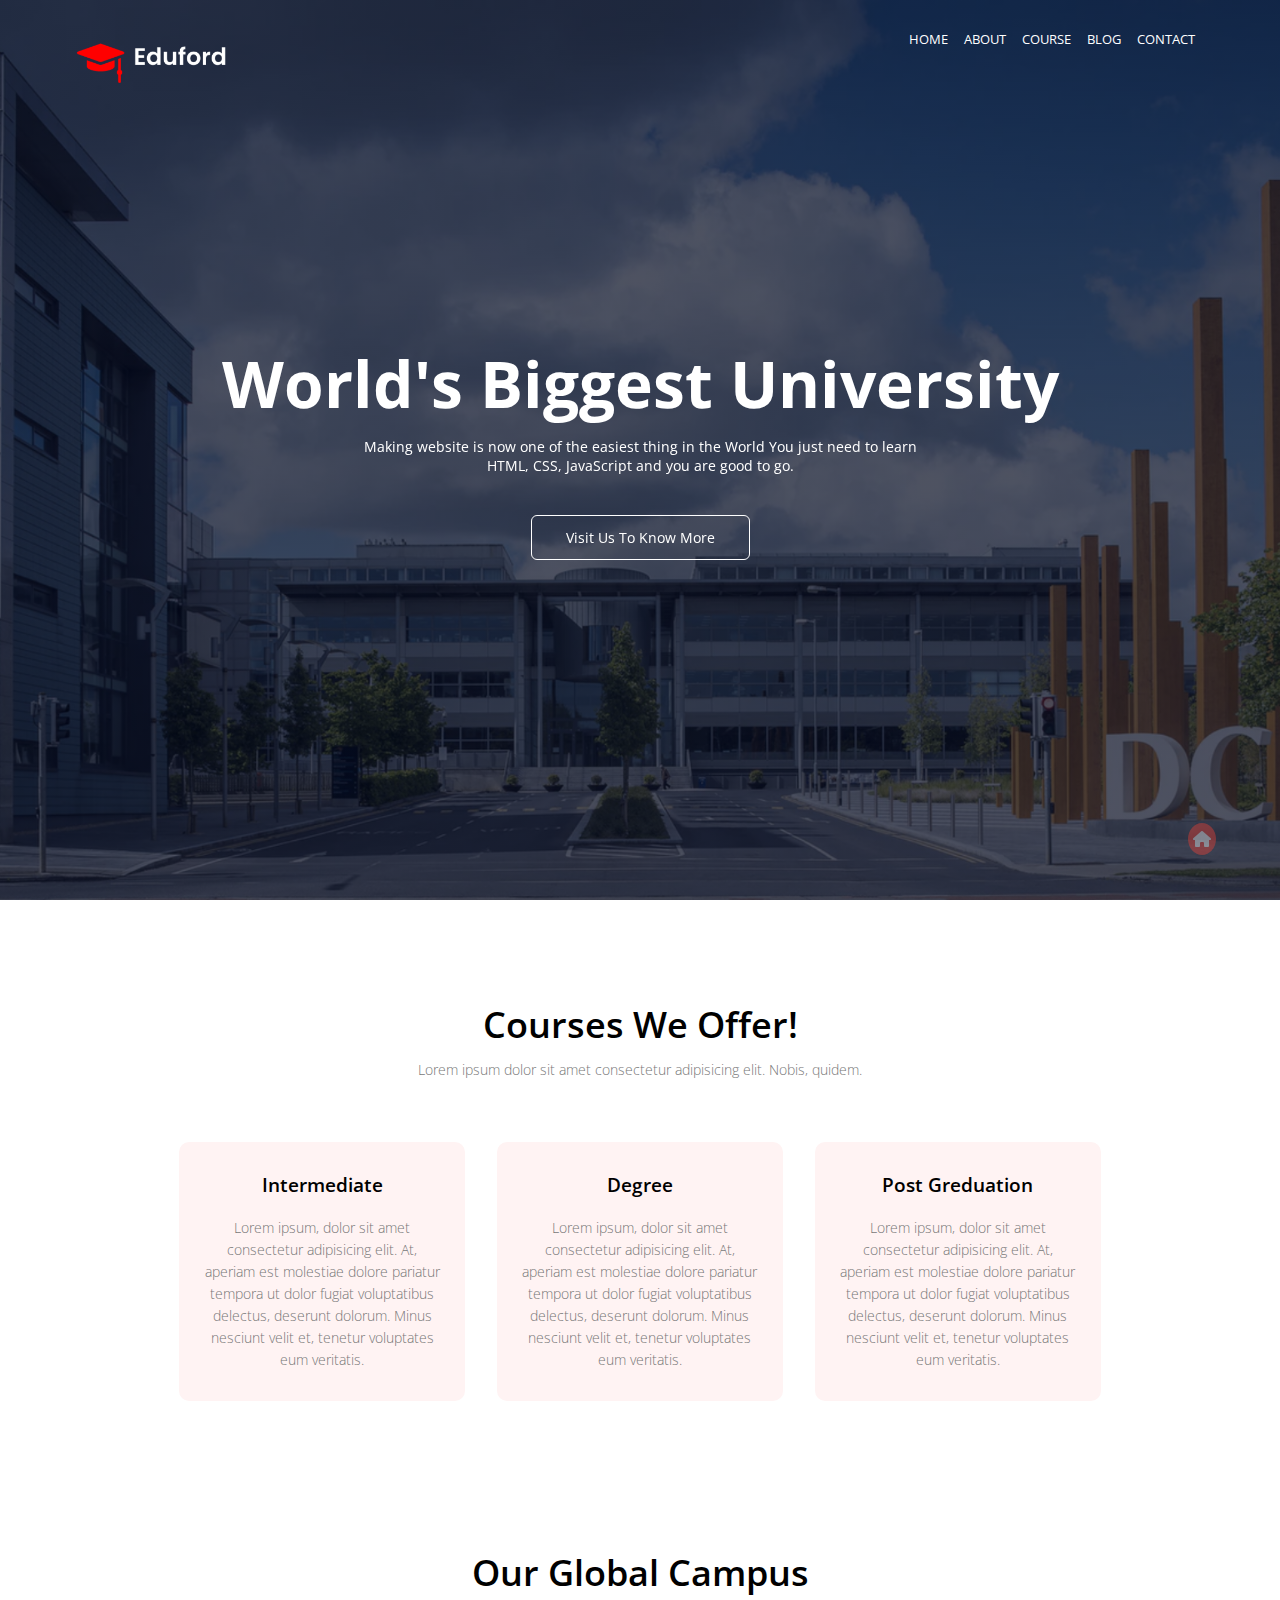
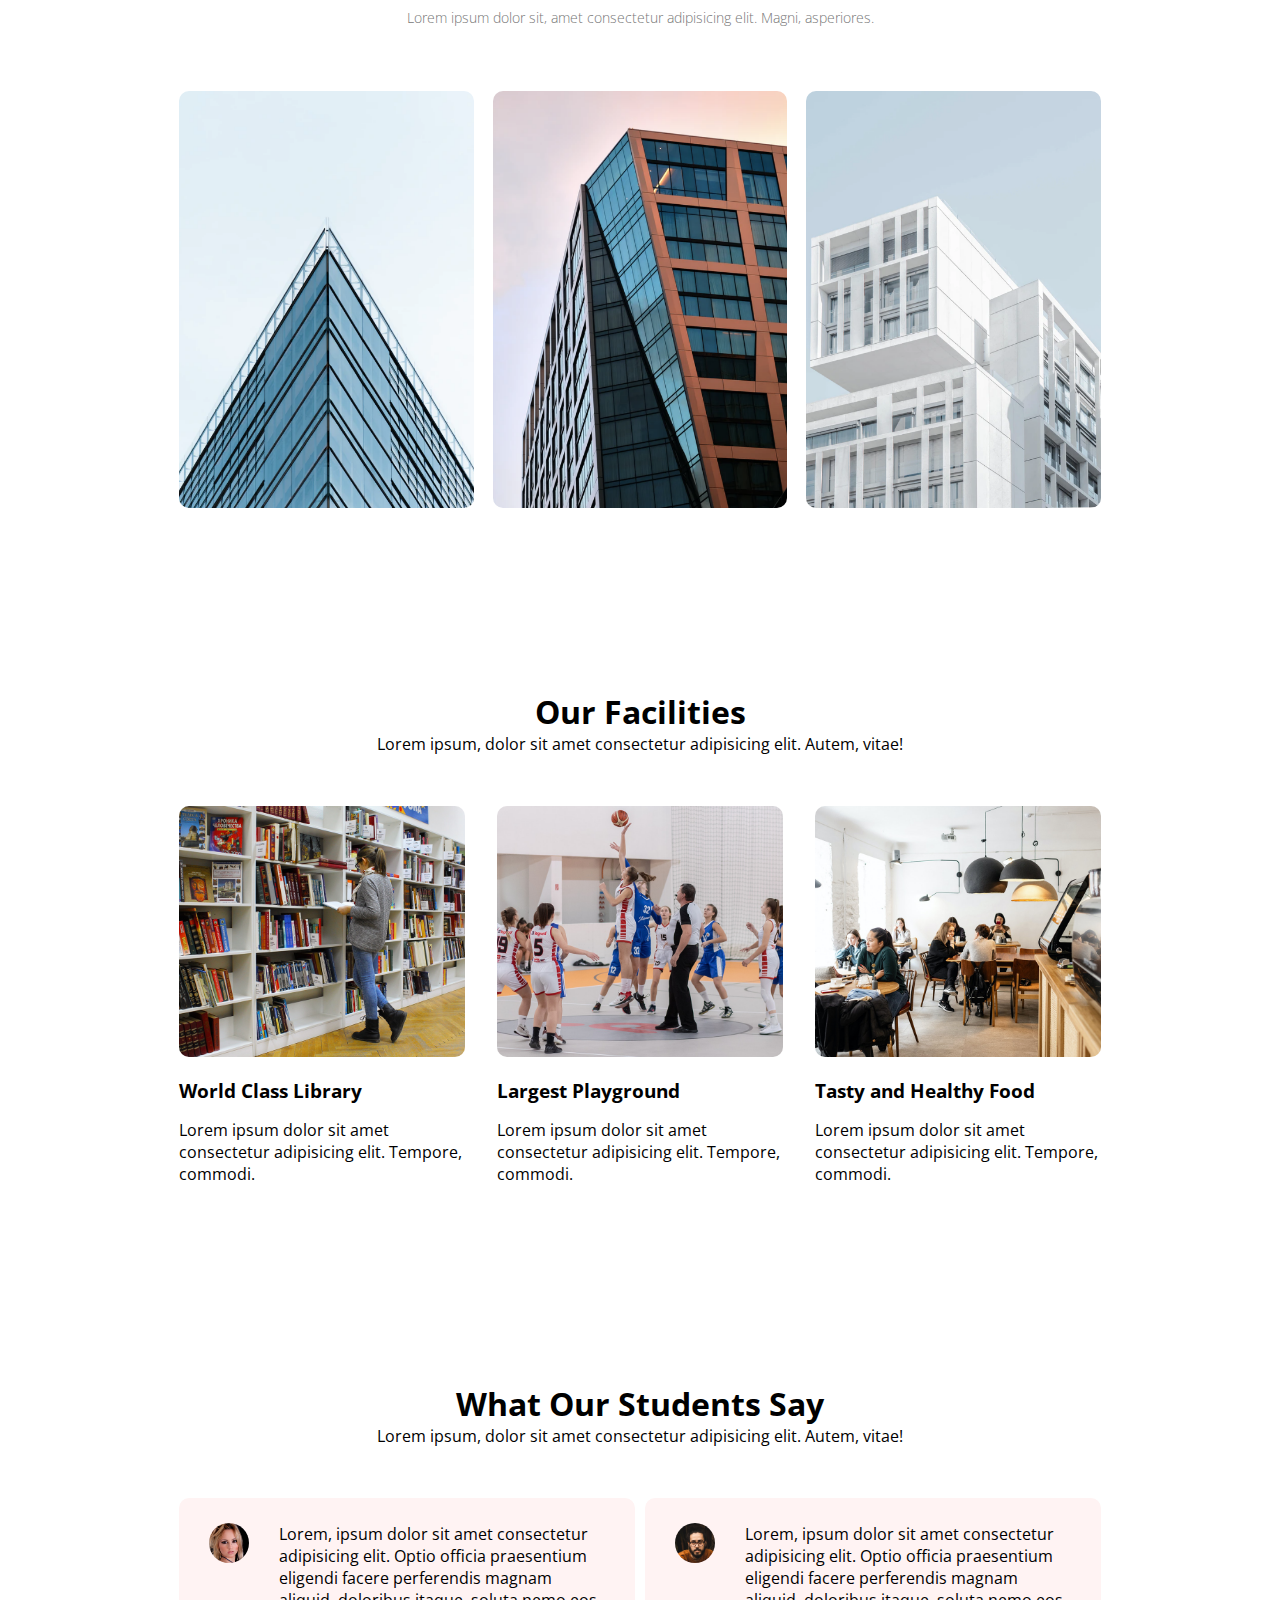
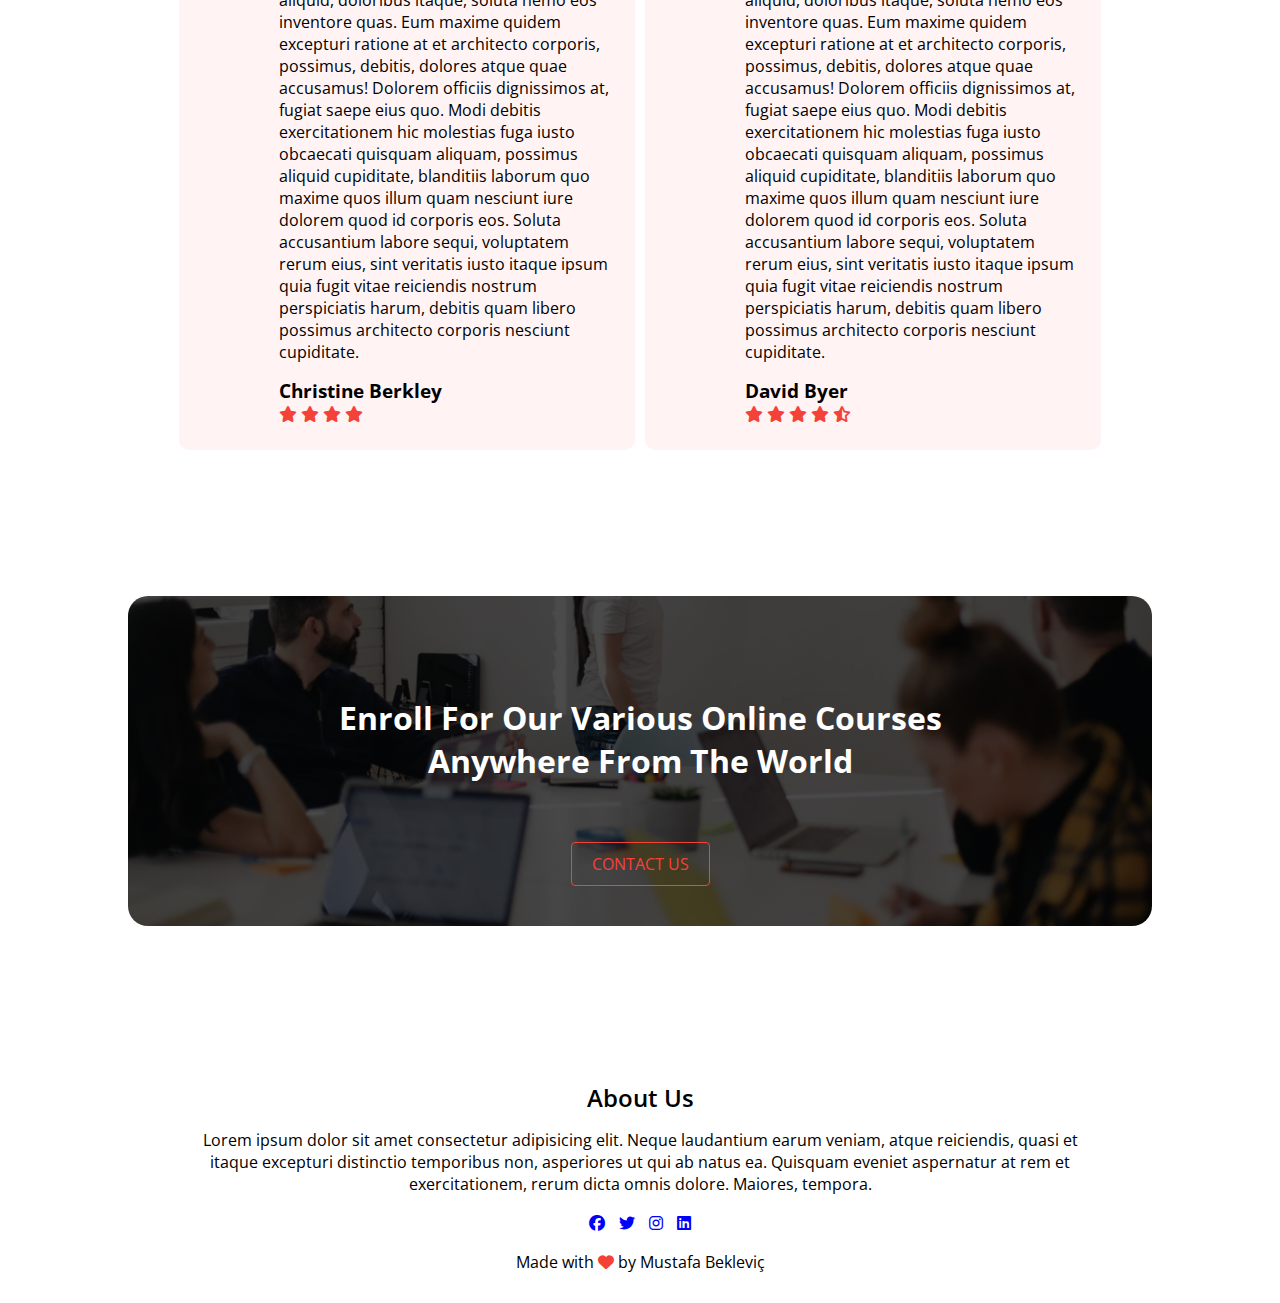
<file: index.html>
<!DOCTYPE html>
<html lang="en">

<head>
    <meta charset="UTF-8">
    <meta http-equiv="X-UA-Compatible" content="IE=edge">
    <meta name="viewport" content="width=device-width, initial-scale=1.0">
    <title>University Website Design</title>
    <meta name="viewport" content="with:device-width, initial-scale=1.0">
    <link rel="stylesheet" href="./style.css">
    <!-- Google Fonts -->
    <link href="https://fonts.googleapis.com/css2?family=Open+Sans:wght@400;700&display=swap" rel="stylesheet">
    <!-- Font Awesome -->
    <link rel="stylesheet" href="https://cdnjs.cloudflare.com/ajax/libs/font-awesome/6.1.2/css/all.min.css">
</head>

<body>
    <div class="home-button">
        <a href="#header">
            <i class="fa-solid fa-house"></i>
        </a>
    </div>

    <section class="header" id="header">
        <nav class="nav-bar">
            <a class="logo" href="index.html"><img src="./eduford_img/logo.png"></a>
            <div class="nav-links" id="navLinks">
                <i class="fa fa-times" onclick="hideMenu()"></i>
                <ul>
                    <li><a href="index.html">HOME</a></li>
                    <li><a href="About.html">ABOUT</a></li>
                    <li><a href="Course.html">COURSE</a></li>
                    <li><a href="Blog.html">BLOG</a></li>
                    <li><a href="Contact.html">CONTACT </a></li>
                </ul>
            </div>
            <i class="fa fa-bars" onclick="showMenu()"></i>
        </nav>

        <div class="text-box" id="text-box">
            <h1>World's Biggest University</h1>
            <p>Making website is now one of the easiest thing in the World
                You just need to learn <br> HTML, CSS, JavaScript and you are good to go.
            </p>
            <a href="" class="hero-btn">Visit Us To Know More</a>
        </div>
    </section>


    <!-- Course -->

    <section class="course" id="course">
        <h1>Courses We Offer!</h1>
        <p>Lorem ipsum dolor sit amet consectetur adipisicing elit. Nobis, quidem.</p>
        <div class="row">
            <div class="course-col">
                <h3>Intermediate</h3>
                <p>Lorem ipsum, dolor sit amet consectetur adipisicing elit. At, aperiam est molestiae dolore pariatur
                    tempora ut dolor fugiat voluptatibus delectus, deserunt dolorum. Minus nesciunt velit et, tenetur
                    voluptates eum veritatis.</p>
            </div>
            <div class="course-col">
                <h3>Degree</h3>
                <p>Lorem ipsum, dolor sit amet consectetur adipisicing elit. At, aperiam est molestiae dolore pariatur
                    tempora ut dolor fugiat voluptatibus delectus, deserunt dolorum. Minus nesciunt velit et, tenetur
                    voluptates eum veritatis.</p>
            </div>
            <div class="course-col">
                <h3>Post Greduation</h3>
                <p>Lorem ipsum, dolor sit amet consectetur adipisicing elit. At, aperiam est molestiae dolore pariatur
                    tempora ut dolor fugiat voluptatibus delectus, deserunt dolorum. Minus nesciunt velit et, tenetur
                    voluptates eum veritatis.</p>
            </div>
        </div>

    </section>

    <!-- Campus -->

    <section class="campus">
        <h1>Our Global Campus</h1>
        <p>Lorem ipsum dolor sit, amet consectetur adipisicing elit. Magni, asperiores.</p>

        <div class="row">
            <div class="campus-col">
                <img src="./eduford_img/london.png" alt="London">
                <div class="layer">
                    <h3>LONDON</h3>
                </div>
            </div>
            <div class="campus-col">
                <img src="./eduford_img/newyork.png" alt="London">
                <div class="layer">
                    <h3>NEW YORK</h3>
                </div>
            </div>
            <div class="campus-col">
                <img src="./eduford_img/washington.png" alt="London">
                <div class="layer">
                    <h3>WASHINGTON</h3>
                </div>
            </div>
        </div>
    </section>

    <!-- Facilities -->

    <section class="facilities">
        <h1>Our Facilities</h1>
        <p>Lorem ipsum, dolor sit amet consectetur adipisicing elit. Autem, vitae!</p>

        <div class="row">
            <div class="facilities-col">
                <img src="./eduford_img/library.png" alt="Library">
                <h3>World Class Library</h3>
                <p>Lorem ipsum dolor sit amet consectetur adipisicing elit. Tempore, commodi.</p>
            </div>
            <div class="facilities-col">
                <img src="./eduford_img/basketball.png" alt="Basketball">
                <h3>Largest Playground</h3>
                <p>Lorem ipsum dolor sit amet consectetur adipisicing elit. Tempore, commodi.</p>
            </div>
            <div class="facilities-col">
                <img src="./eduford_img/cafeteria.png" alt="Cafeteria">
                <h3>Tasty and Healthy Food</h3>
                <p>Lorem ipsum dolor sit amet consectetur adipisicing elit. Tempore, commodi.</p>
            </div>
        </div>
    </section>

    <!-- Testimonials -->

    <section class="testimonials">
        <h1>What Our Students Say</h1>
        <p>Lorem ipsum, dolor sit amet consectetur adipisicing elit. Autem, vitae!</p>

        <div class="row">
            <div class="testimonial-col">
                <img src="./eduford_img/user1.jpg" alt="Student">
                <div>
                    <p>
                        Lorem, ipsum dolor sit amet consectetur adipisicing elit. Optio officia praesentium eligendi
                        facere perferendis magnam aliquid, doloribus itaque, soluta nemo eos inventore quas. Eum maxime
                        quidem excepturi ratione at et architecto corporis, possimus, debitis, dolores atque quae
                        accusamus! Dolorem officiis dignissimos at, fugiat saepe eius quo. Modi debitis exercitationem
                        hic molestias fuga iusto obcaecati quisquam aliquam, possimus aliquid cupiditate, blanditiis
                        laborum quo maxime quos illum quam nesciunt iure dolorem quod id corporis eos. Soluta
                        accusantium labore sequi, voluptatem rerum eius, sint veritatis iusto itaque ipsum quia fugit
                        vitae reiciendis nostrum perspiciatis harum, debitis quam libero possimus architecto corporis
                        nesciunt cupiditate.
                    </p>
                    <h3>Christine Berkley</h3>
                    <i class="fa fa-star"></i>
                    <i class="fa fa-star"></i>
                    <i class="fa fa-star"></i>
                    <i class="fa fa-star"></i>
                    <i class="fa fa-star-stroke"></i>
                </div>
            </div>
            <div class="testimonial-col">
                <img src="./eduford_img/user2.jpg" alt="Student">
                <div>
                    <p>
                        Lorem, ipsum dolor sit amet consectetur adipisicing elit. Optio officia praesentium eligendi
                        facere perferendis magnam aliquid, doloribus itaque, soluta nemo eos inventore quas. Eum maxime
                        quidem excepturi ratione at et architecto corporis, possimus, debitis, dolores atque quae
                        accusamus! Dolorem officiis dignissimos at, fugiat saepe eius quo. Modi debitis exercitationem
                        hic molestias fuga iusto obcaecati quisquam aliquam, possimus aliquid cupiditate, blanditiis
                        laborum quo maxime quos illum quam nesciunt iure dolorem quod id corporis eos. Soluta
                        accusantium labore sequi, voluptatem rerum eius, sint veritatis iusto itaque ipsum quia fugit
                        vitae reiciendis nostrum perspiciatis harum, debitis quam libero possimus architecto corporis
                        nesciunt cupiditate.
                    </p>
                    <h3>David Byer</h3>
                    <i class="fa fa-star"></i>
                    <i class="fa fa-star"></i>
                    <i class="fa fa-star"></i>
                    <i class="fa fa-star"></i>
                    <i class="fa fa-star-half-stroke"></i>
                </div>
            </div>

        </div>
    </section>

    <!-- Call To Action -->

    <section class="cta">
        <h1>Enroll For Our Various Online Courses <br> Anywhere From The World</h1>
        <a href="">CONTACT US</a>
    </section>

    <!-- Footer -->

    <section class="footer">
        <h4>About Us</h4>
        <p>Lorem ipsum dolor sit amet consectetur adipisicing elit. Neque laudantium earum veniam, atque reiciendis,
            quasi et itaque excepturi distinctio temporibus non, asperiores ut qui ab natus ea. Quisquam eveniet
            aspernatur at rem et exercitationem, rerum dicta omnis dolore. Maiores, tempora.</p>

        <div class="icons">
            <a href=""><i class="fa-brands fa-facebook"></i></a>
            <a href=""><i class="fa-brands fa-twitter"></i></a>
            <a href="https://www.instagram.com/mbeklevic/"><i class="fa-brands fa-instagram"></i></a>
            <a href="https://www.linkedin.com/in/mustafabeklevi%C3%A7/"><i class="fa-brands fa-linkedin"></i></a>
        </div>
        <div>
            <p>Made with <i class="fa-solid fa-heart"></i> by Mustafa Bekleviç</i>
            </p>
        </div>
    </section>

    <!-- JavaScript for Toggle Menu -->
    <script>
        var navLinks = document.getElementById("navLinks");
        function showMenu() {
            navLinks.style.right = "0";
        }
        function hideMenu() {
            navLinks.style.right = "-200px";
        }
    </script>
</body>

</html>
</file>
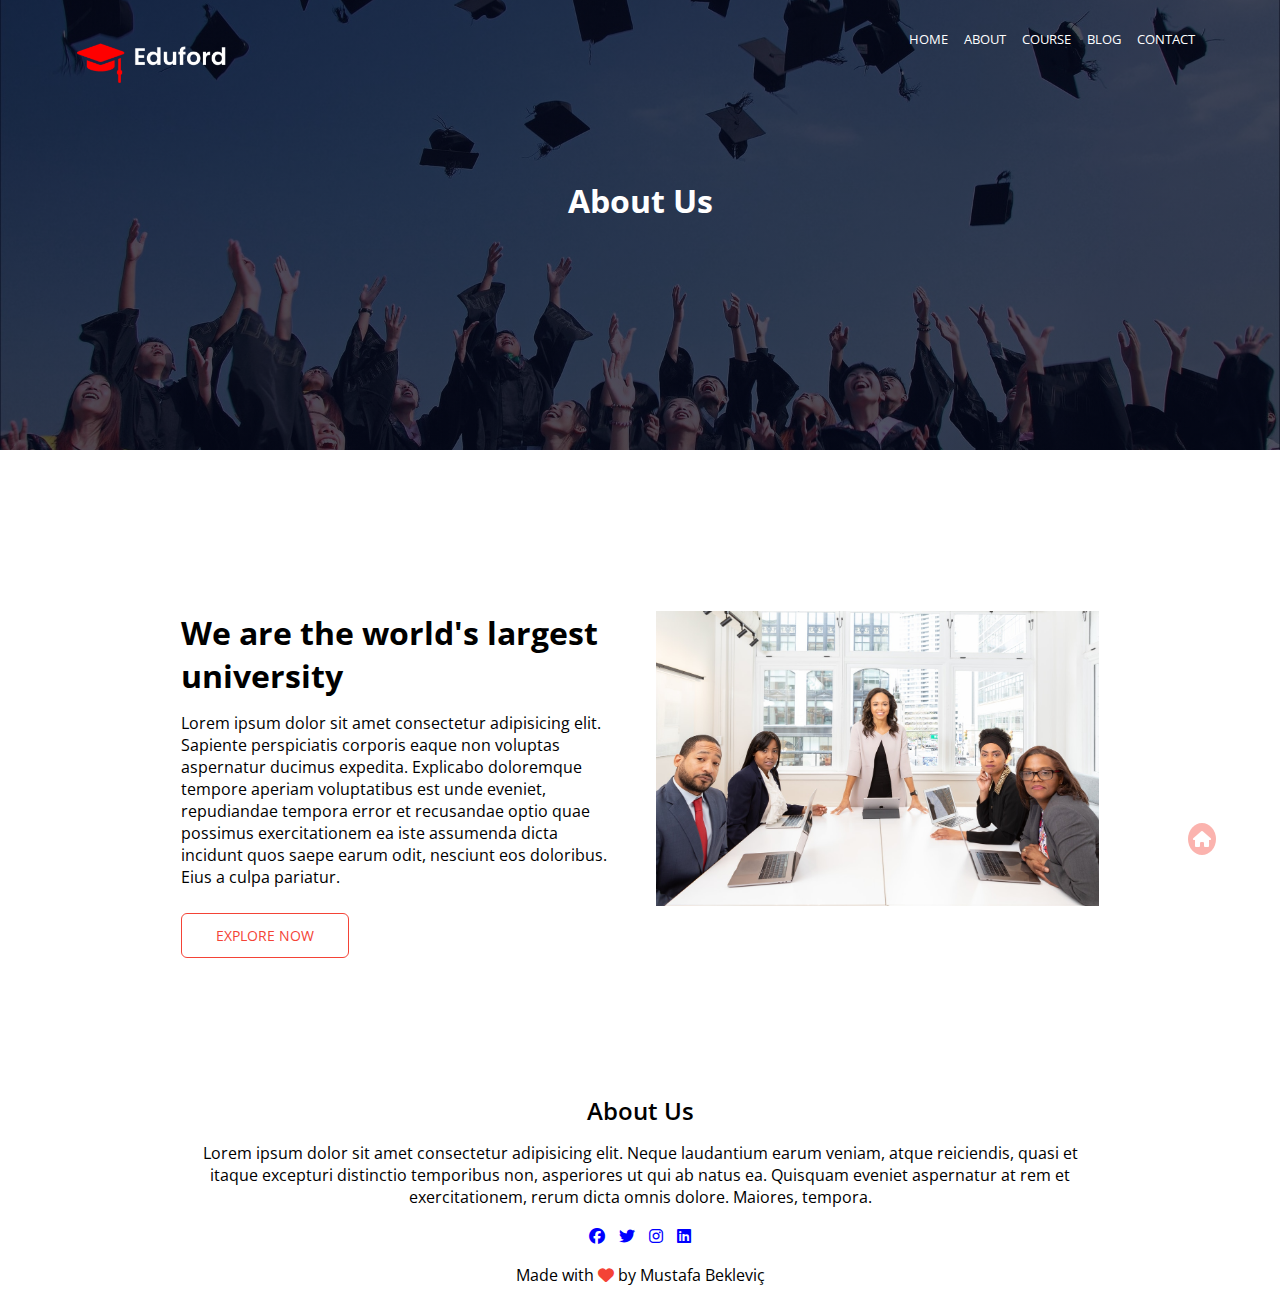
<file: About.html>
<!DOCTYPE html>
<html lang="en">
<head>
    <meta charset="UTF-8">
    <meta http-equiv="X-UA-Compatible" content="IE=edge">
    <meta name="viewport" content="width=device-width, initial-scale=1.0">
    <title>University Website Design</title>
    <meta name="viewport" content="with:device-width, initial-scale=1.0">
    <link rel="stylesheet" href="./style.css">
    <!-- Google Fonts -->
    <link href="https://fonts.googleapis.com/css2?family=Open+Sans:wght@400;700&display=swap" rel="stylesheet">
    <!-- Font Awesome -->
    <link rel="stylesheet" href="https://cdnjs.cloudflare.com/ajax/libs/font-awesome/6.1.2/css/all.min.css">
</head>
<body>
    <div class="home-button">
        <a href="#header">
            <i class="fa-solid fa-house"></i>
        </a>
    </div>

    <section class="sub-header" id="header">
        <nav class="nav-bar">
            <a class="logo" href="index.html"><img src="./eduford_img/logo.png" ></a>
            <div class="nav-links" id="navLinks">
                <i class="fa fa-times" onclick="hideMenu()"></i>
                <ul>
                    <li><a href="index.html">HOME</a></li>
                    <li><a href="About.html">ABOUT</a></li>
                    <li><a href="Course.html">COURSE</a></li>
                    <li><a href="Blog.html">BLOG</a></li>
                    <li><a href="Contact.html">CONTACT </a></li>
                </ul>
            </div>
            <i class="fa fa-bars" onclick="showMenu()"></i>
        </nav>
            <h1>About Us</h1>
    </section>
    <!-- About Us Content -->

    <section class="about-us">
        <div class="row">
            <div class="about-col">
                <h1>We are the world's largest university</h1>
                <p>Lorem ipsum dolor sit amet consectetur adipisicing elit. Sapiente perspiciatis corporis eaque non voluptas aspernatur ducimus expedita. Explicabo doloremque tempore aperiam voluptatibus est unde eveniet, repudiandae tempora error et recusandae optio quae possimus exercitationem ea iste assumenda dicta incidunt quos saepe earum odit, nesciunt eos doloribus. Eius a culpa pariatur.</p>
                <a class="hero-btn nowhitebutton" href="">EXPLORE NOW</a>
            </div>
            <div class="about-col">
                <img src="./eduford_img/about.jpg">
            </div>
        </div>

    </section>

    <!-- Footer -->

    <section class="footer">
        <h4>About Us</h4>
        <p>Lorem ipsum dolor sit amet consectetur adipisicing elit. Neque laudantium earum veniam, atque reiciendis, quasi et itaque excepturi distinctio temporibus non, asperiores ut qui ab natus ea. Quisquam eveniet aspernatur at rem et exercitationem, rerum dicta omnis dolore. Maiores, tempora.</p>
    
        <div class="icons">
            <a href=""><i class="fa-brands fa-facebook"></i></a>
            <a href=""><i class="fa-brands fa-twitter"></i></a>
            <a href="https://www.instagram.com/mbeklevic/"><i class="fa-brands fa-instagram"></i></a>
            <a href="https://www.linkedin.com/in/mustafabeklevi%C3%A7/"><i class="fa-brands fa-linkedin"></i></a>
        </div>
        <div>
            <p>Made with <i class="fa-solid fa-heart"></i> by Mustafa Bekleviç</i>
            </p>
        </div>
    </section>

    <!-- JavaScript for Toggle Menu -->
    <script>
        var navLinks = document.getElementById("navLinks");
        function showMenu() {
            navLinks.style.right ="0";
        }
        function hideMenu() {
            navLinks.style.right ="-200px";
        }
    </script>
</body>
</html>
</file>
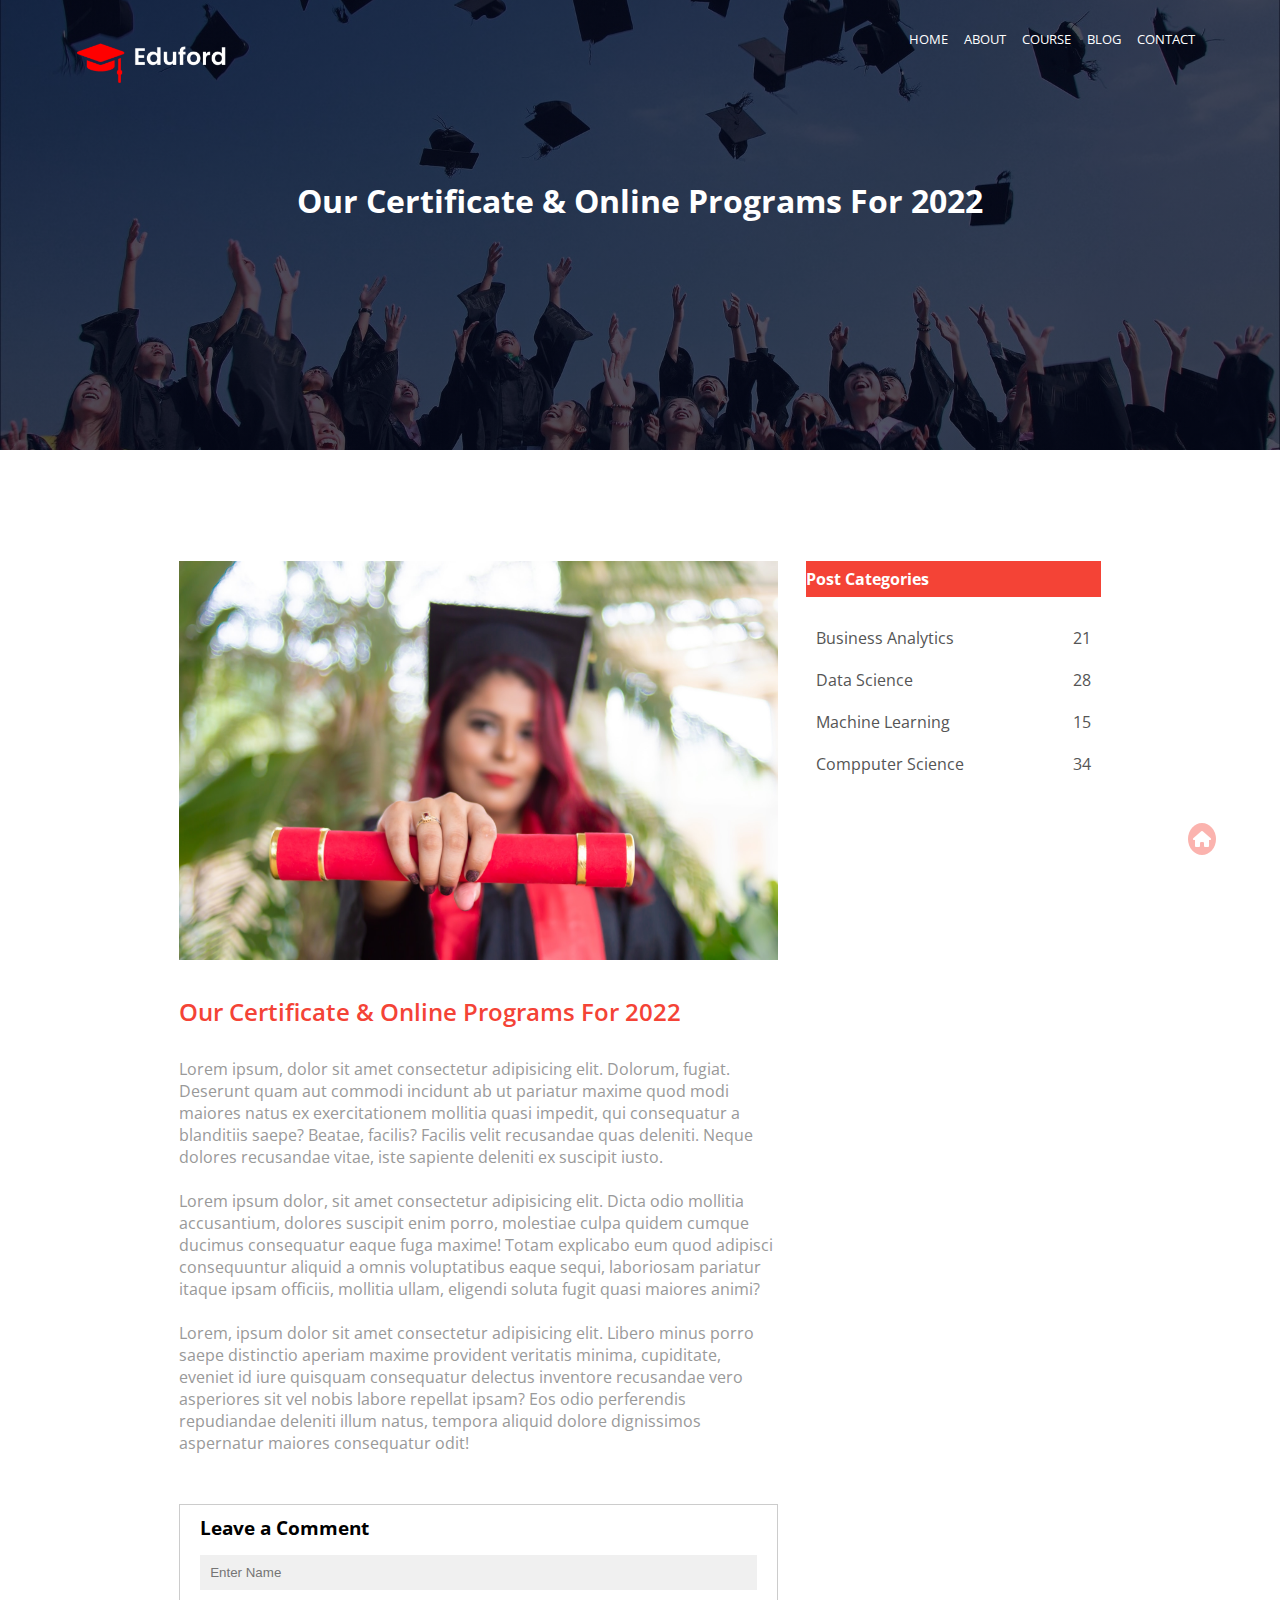
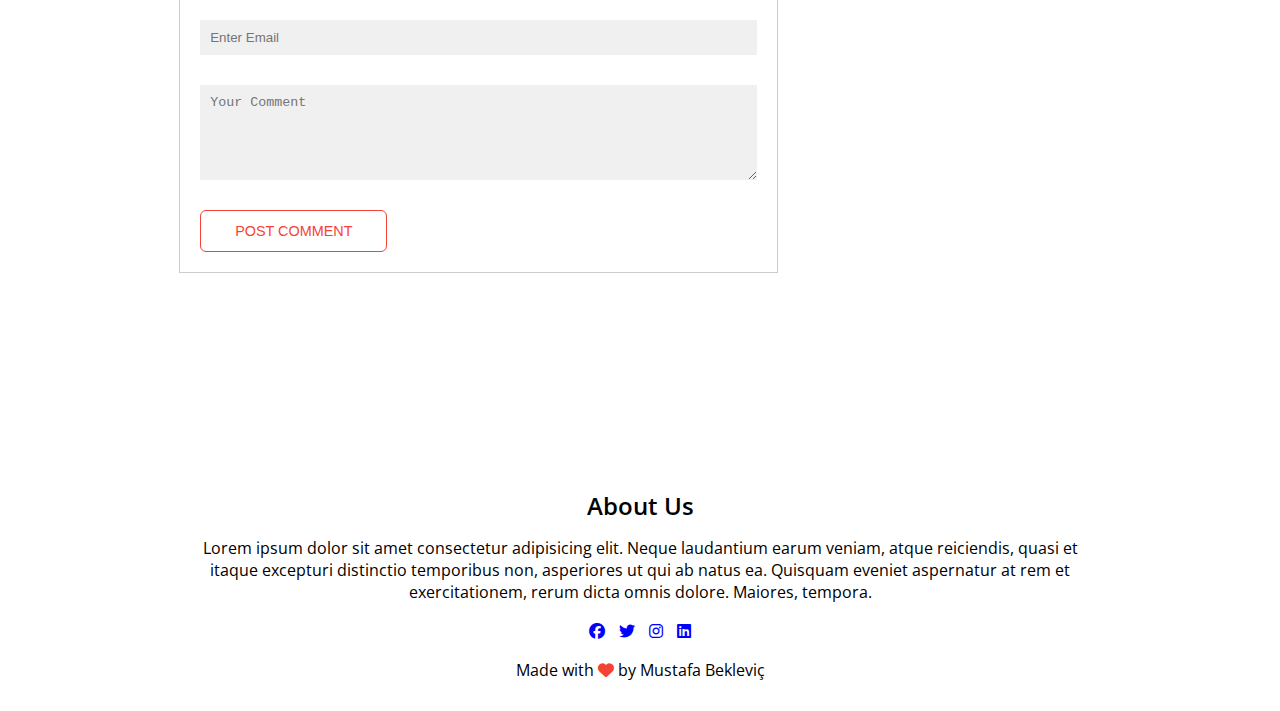
<file: Blog.html>
<!DOCTYPE html>
<html lang="en">
<head>
    <meta charset="UTF-8">
    <meta http-equiv="X-UA-Compatible" content="IE=edge">
    <meta name="viewport" content="width=device-width, initial-scale=1.0">
    <title>University Website Design</title>
    <meta name="viewport" content="with:device-width, initial-scale=1.0">
    <link rel="stylesheet" href="./style.css">
    <!-- Google Fonts -->
    <link href="https://fonts.googleapis.com/css2?family=Open+Sans:wght@400;700&display=swap" rel="stylesheet">
    <!-- Font Awesome -->
    <link rel="stylesheet" href="https://cdnjs.cloudflare.com/ajax/libs/font-awesome/6.1.2/css/all.min.css">
</head>
<body>
    <div class="home-button">
        <a href="#header">
            <i class="fa-solid fa-house"></i>
        </a>
    </div>

    <section class="sub-header" id="header">
        <nav class="nav-bar">
            <a class="logo" href="index.html"><img src="./eduford_img/logo.png" ></a>
            <div class="nav-links" id="navLinks">
                <i class="fa fa-times" onclick="hideMenu()"></i>
                <ul>
                    <li><a href="index.html">HOME</a></li>
                    <li><a href="About.html">ABOUT</a></li>
                    <li><a href="Course.html">COURSE</a></li>
                    <li><a href="Blog.html">BLOG</a></li>
                    <li><a href="Contact.html">CONTACT </a></li>
                </ul>
            </div>
            <i class="fa fa-bars" onclick="showMenu()"></i>
        </nav>
            <h1>Our Certificate & Online Programs For 2022</h1>
    </section>
    
    <!-- Blog Page Content -->

    <section class="blog-content">

        <div class="row">
            <div class="blog-left">
                <img src="./eduford_img/certificate.jpg">
                <h2>Our Certificate & Online Programs For 2022</h2>
                <p>Lorem ipsum, dolor sit amet consectetur adipisicing elit. Dolorum, fugiat. Deserunt quam aut commodi incidunt ab ut pariatur maxime quod modi maiores natus ex exercitationem mollitia quasi impedit, qui consequatur a blanditiis saepe? Beatae, facilis? Facilis velit recusandae quas deleniti. Neque dolores recusandae vitae, iste sapiente deleniti ex suscipit iusto.</p>
                <br>
                <p>Lorem ipsum dolor, sit amet consectetur adipisicing elit. Dicta odio mollitia accusantium, dolores suscipit enim porro, molestiae culpa quidem cumque ducimus consequatur eaque fuga maxime! Totam explicabo eum quod adipisci consequuntur aliquid a omnis voluptatibus eaque sequi, laboriosam pariatur itaque ipsam officiis, mollitia ullam, eligendi soluta fugit quasi maiores animi?</p>
                <br>
                <p>Lorem, ipsum dolor sit amet consectetur adipisicing elit. Libero minus porro saepe distinctio aperiam maxime provident veritatis minima, cupiditate, eveniet id iure quisquam consequatur delectus inventore recusandae vero asperiores sit vel nobis labore repellat ipsam? Eos odio perferendis repudiandae deleniti illum natus, tempora aliquid dolore dignissimos aspernatur maiores consequatur odit!</p>

                <div class="comment-box">

                    <h3>Leave a Comment</h3>

                    <form class="comment-form">
                        <input type="text" name="name" id="name" placeholder="Enter Name">
                        <input type="email" name="email" id="email" placeholder="Enter Email">
                        <textarea rows="5" placeholder="Your Comment"></textarea>
                        <button class="hero-btn nowhitebutton" type="submit">POST COMMENT</button>
                        
                    </form>
                </div>



            </div>
            <div class="blog-right">
                <h3>Post Categories</h3>
                <div>
                    <span>Business Analytics</span>
                    <span>21</span>
                </div>
                <div>
                    <span>Data Science</span>
                    <span>28</span>
                </div>
                <div>
                    <span>Machine Learning</span>
                    <span>15</span>
                </div>
                <div>
                    <span>Compputer Science</span>
                    <span>34</span>
                </div>
            </div>
        </div>

    </section>

    <!-- Footer -->

    <section class="footer">
        <h4>About Us</h4>
        <p>Lorem ipsum dolor sit amet consectetur adipisicing elit. Neque laudantium earum veniam, atque reiciendis, quasi et itaque excepturi distinctio temporibus non, asperiores ut qui ab natus ea. Quisquam eveniet aspernatur at rem et exercitationem, rerum dicta omnis dolore. Maiores, tempora.</p>
    
        <div class="icons">
            <a href=""><i class="fa-brands fa-facebook"></i></a>
            <a href=""><i class="fa-brands fa-twitter"></i></a>
            <a href="https://www.instagram.com/mbeklevic/"><i class="fa-brands fa-instagram"></i></a>
            <a href="https://www.linkedin.com/in/mustafabeklevi%C3%A7/"><i class="fa-brands fa-linkedin"></i></a>
        </div>
        <div>
            <p>Made with <i class="fa-solid fa-heart"></i> by Mustafa Bekleviç</i>
            </p>
        </div>
    </section>

    <!-- JavaScript for Toggle Menu -->
    <script>
        var navLinks = document.getElementById("navLinks");
        function showMenu() {
            navLinks.style.right ="0";
        }
        function hideMenu() {
            navLinks.style.right ="-200px";
        }
    </script>
</body>
</html>
</file>
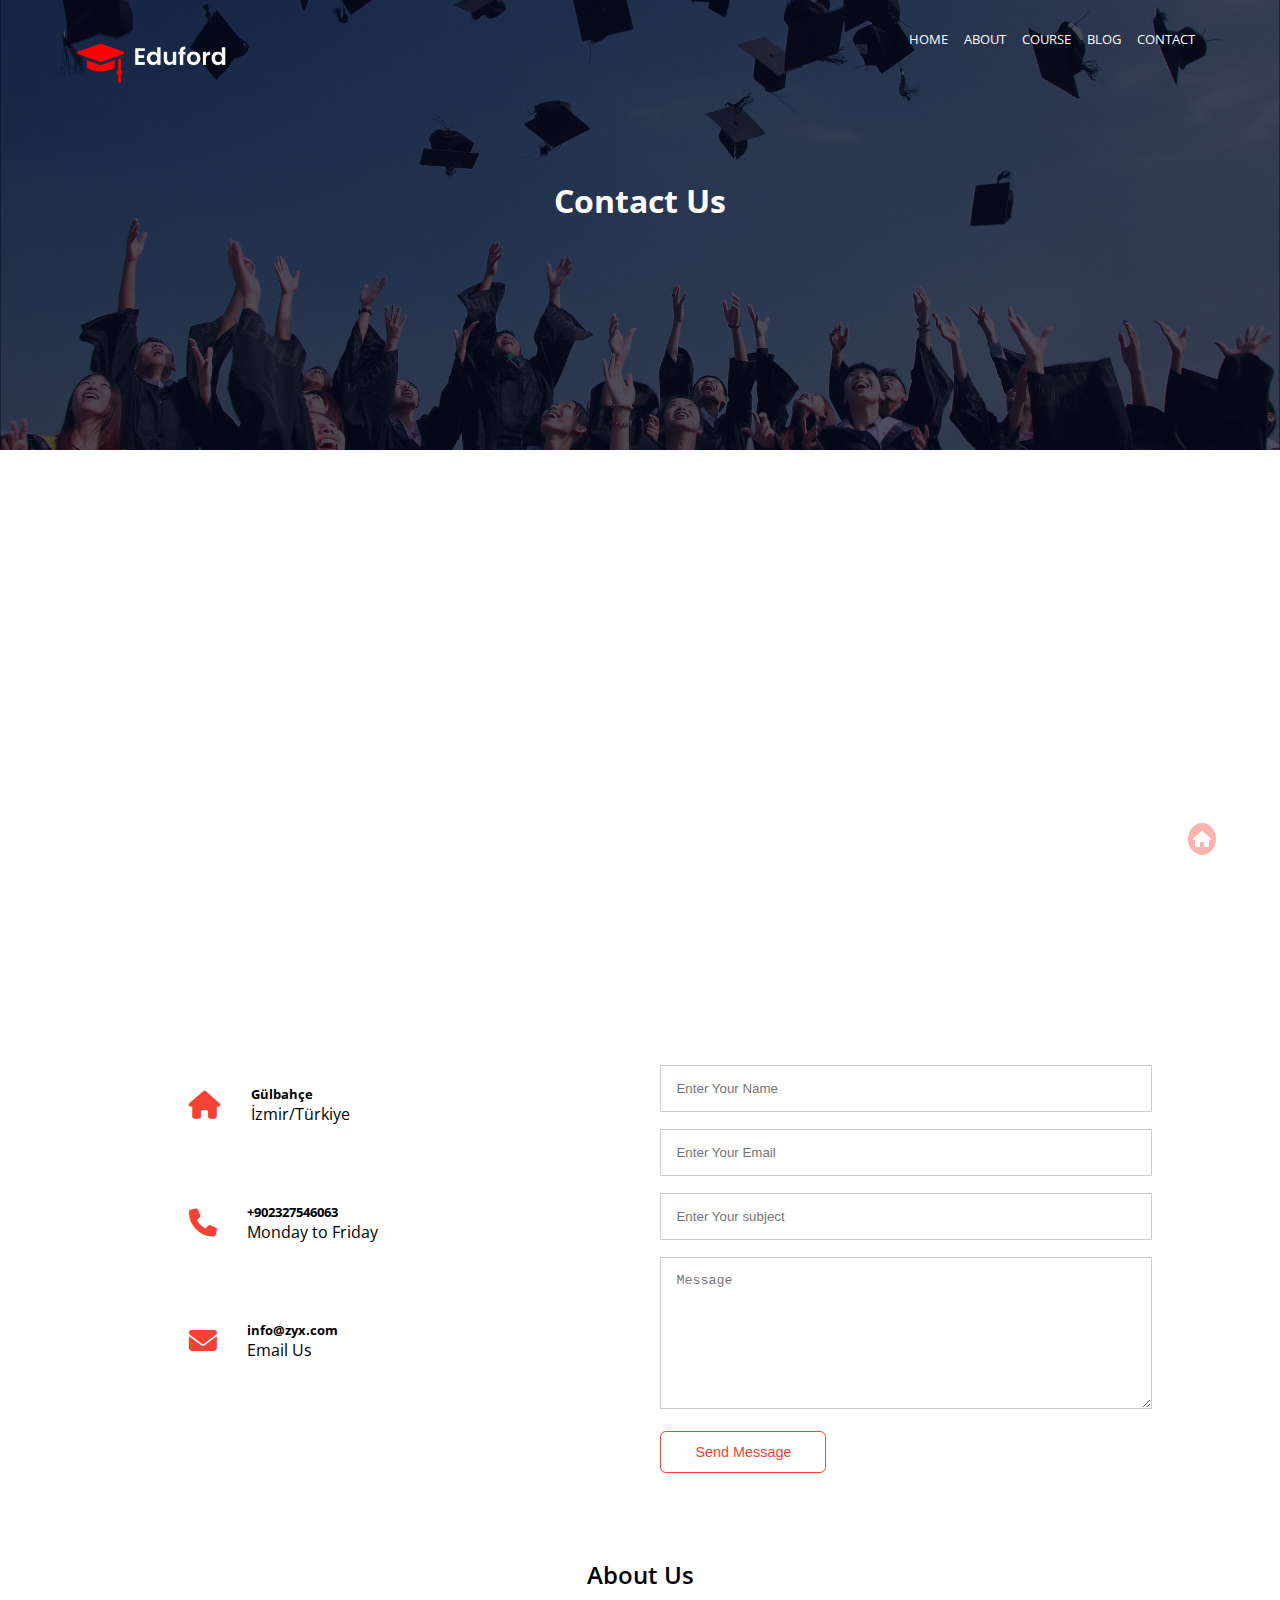
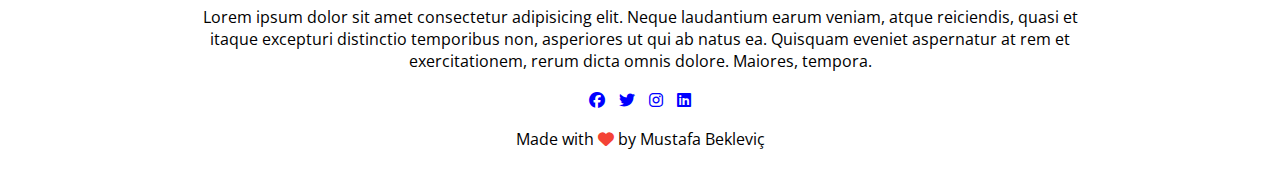
<file: Contact.html>
<!DOCTYPE html>
<html lang="en">
<head>
    <meta charset="UTF-8">
    <meta http-equiv="X-UA-Compatible" content="IE=edge">
    <meta name="viewport" content="width=device-width, initial-scale=1.0">
    <title>University Website Design</title>
    <meta name="viewport" content="with:device-width, initial-scale=1.0">
    <link rel="stylesheet" href="./style.css">
    <!-- Google Fonts -->
    <link href="https://fonts.googleapis.com/css2?family=Open+Sans:wght@400;700&display=swap" rel="stylesheet">
    <!-- Font Awesome -->
    <link rel="stylesheet" href="https://cdnjs.cloudflare.com/ajax/libs/font-awesome/6.1.2/css/all.min.css">
</head>
<body>
    <div class="home-button">
        <a href="#header">
            <i class="fa-solid fa-house"></i>
        </a>
    </div>

    <section class="sub-header" id="header">
        <nav class="nav-bar">
            <a class="logo" href="index.html"><img src="./eduford_img/logo.png" ></a>
            <div class="nav-links" id="navLinks">
                <i class="fa fa-times" onclick="hideMenu()"></i>
                <ul>
                    <li><a href="index.html">HOME</a></li>
                    <li><a href="About.html">ABOUT</a></li>
                    <li><a href="Course.html">COURSE</a></li>
                    <li><a href="Blog.html">BLOG</a></li>
                    <li><a href="Contact.html">CONTACT </a></li>
                </ul>
            </div>
            <i class="fa fa-bars" onclick="showMenu()"></i>
        </nav>
            <h1>Contact Us</h1>
    </section>
    
    <!-- Contact Us -->

    <section class="location">
        <iframe src="https://www.google.com/maps/embed?pb=!1m18!1m12!1m3!1d100169.29935680536!2d26.57315969467164!3d38.31910074967578!2m3!1f0!2f0!3f0!3m2!1i1024!2i768!4f13.1!3m3!1m2!1s0x14bb90f9aaaaaaab%3A0xed70c1a0fe6503c9!2zxLB6bWlyIFnDvGtzZWsgVGVrbm9sb2ppIEVuc3RpdMO8c8O8IMSwWVRF!5e0!3m2!1str!2str!4v1660679506474!5m2!1str!2str" width="600" height="450" style="border:0;" allowfullscreen="" loading="lazy" referrerpolicy="no-referrer-when-downgrade"></iframe>
    
    </section>

    <section class="contact-us">

        <div class="row">
            <div class="contact-col">
                <div>
                    <i class="fa fa-home"></i>
                    <span>
                        <h5>Gülbahçe</h5>
                        <p>İzmir/Türkiye</p>
                    </span>
                </div>
                
            </div>
            <div class="contact-col">
                <div>
                    <i class="fa fa-phone"></i>
                    <span>
                        <h5>+902327546063</h5>
                        <p>Monday to Friday</p>
                    </span>
                </div>
                
            </div>
            <div class="contact-col">
                <div>
                    <i class="fa-solid fa-envelope"></i>   
                    <span>
                        <h5>info@zyx.com</h5>
                        <p>Email Us</p>
                    </span>
                </div>
               
            </div>
        </div>

        <div class="contact-col">
            <form action="">
                <input type="text" placeholder="Enter Your Name" required>
                <input type="email" placeholder="Enter Your Email" required>
                <input type="text" placeholder="Enter Your subject" required>
                <textarea rows="8" placeholder="Message" required></textarea>
                <button type="submit" class="hero-btn nowhitebutton"> Send Message</button>

            </form>
        </div>
    </section>
    <!-- Footer -->

    <section class="footer">
        <h4>About Us</h4>
        <p>Lorem ipsum dolor sit amet consectetur adipisicing elit. Neque laudantium earum veniam, atque reiciendis, quasi et itaque excepturi distinctio temporibus non, asperiores ut qui ab natus ea. Quisquam eveniet aspernatur at rem et exercitationem, rerum dicta omnis dolore. Maiores, tempora.</p>
    
        <div class="icons">
            <a href=""><i class="fa-brands fa-facebook"></i></a>
            <a href=""><i class="fa-brands fa-twitter"></i></a>
            <a href="https://www.instagram.com/mbeklevic/"><i class="fa-brands fa-instagram"></i></a>
            <a href="https://www.linkedin.com/in/mustafabeklevi%C3%A7/"><i class="fa-brands fa-linkedin"></i></a>
        </div>
        <div>
            <p>Made with <i class="fa-solid fa-heart"></i> by Mustafa Bekleviç</i>
            </p>
        </div>
    </section>

    <!-- JavaScript for Toggle Menu -->
    <script>
        var navLinks = document.getElementById("navLinks");
        function showMenu() {
            navLinks.style.right ="0";
        }
        function hideMenu() {
            navLinks.style.right ="-200px";
        }
    </script>
</body>
</html>
</file>
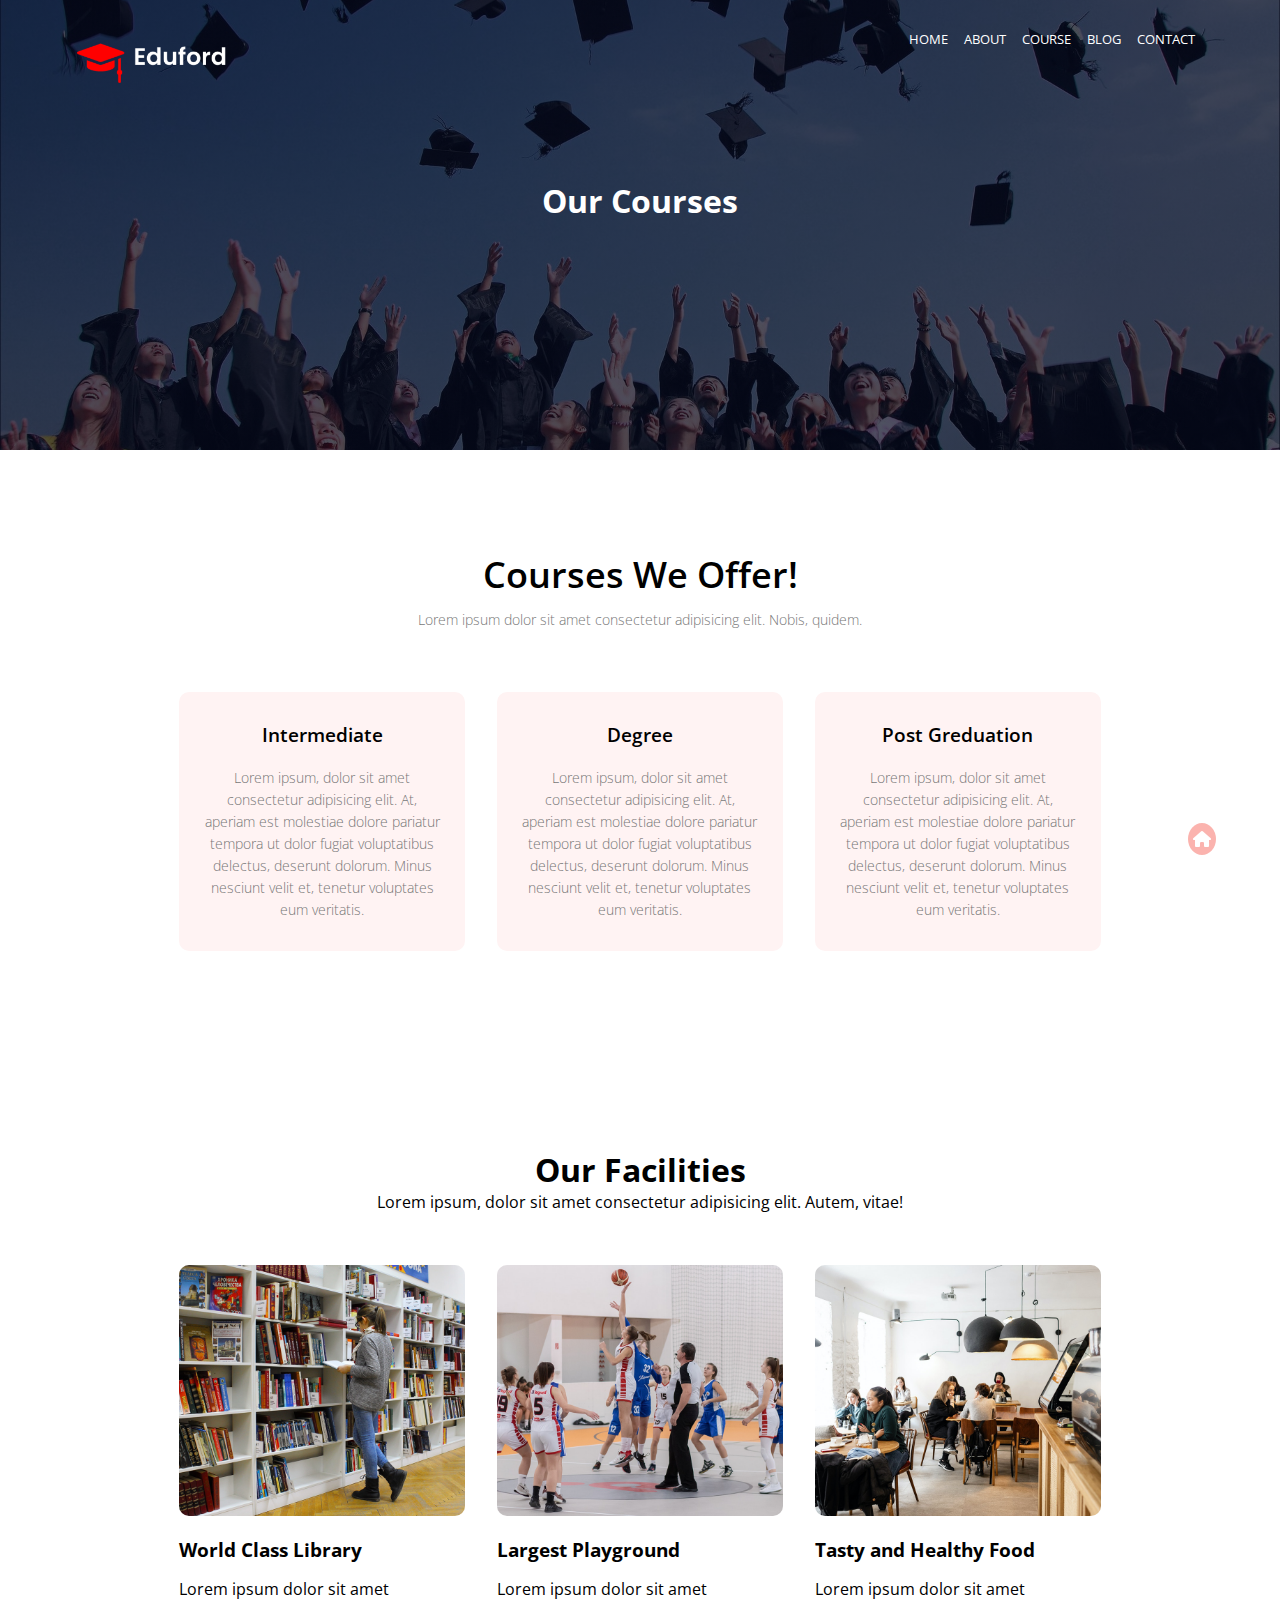
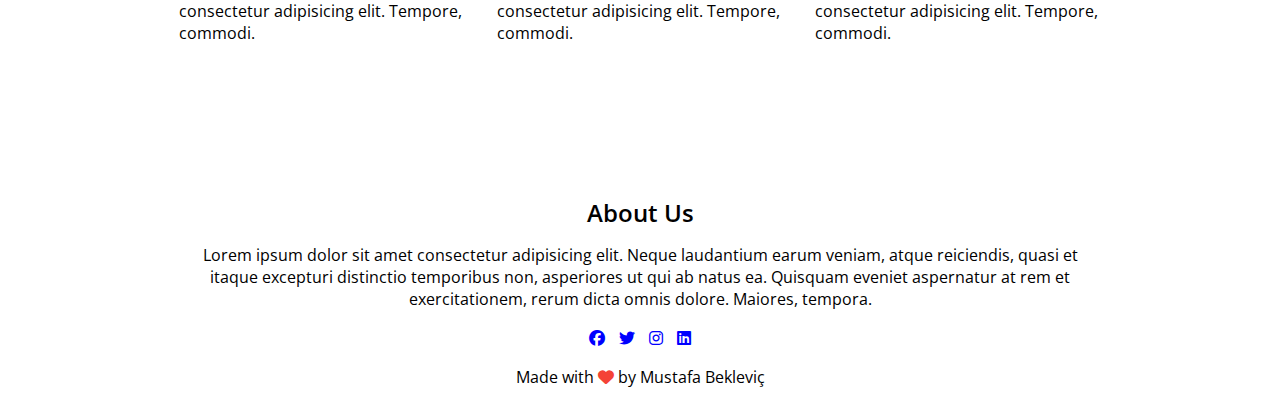
<file: Course.html>
<!DOCTYPE html>
<html lang="en">
<head>
    <meta charset="UTF-8">
    <meta http-equiv="X-UA-Compatible" content="IE=edge">
    <meta name="viewport" content="width=device-width, initial-scale=1.0">
    <title>University Website Design</title>
    <meta name="viewport" content="with:device-width, initial-scale=1.0">
    <link rel="stylesheet" href="./style.css">
    <!-- Google Fonts -->
    <link href="https://fonts.googleapis.com/css2?family=Open+Sans:wght@400;700&display=swap" rel="stylesheet">
    <!-- Font Awesome -->
    <link rel="stylesheet" href="https://cdnjs.cloudflare.com/ajax/libs/font-awesome/6.1.2/css/all.min.css">
</head>
<body>
    <div class="home-button">
        <a href="#header">
            <i class="fa-solid fa-house"></i>
        </a>
    </div>

    <section class="sub-header" id="header">
        <nav class="nav-bar">
            <a class="logo" href="index.html"><img src="./eduford_img/logo.png" ></a>
            <div class="nav-links" id="navLinks">
                <i class="fa fa-times" onclick="hideMenu()"></i>
                <ul>
                    <li><a href="index.html">HOME</a></li>
                    <li><a href="About.html">ABOUT</a></li>
                    <li><a href="Course.html">COURSE</a></li>
                    <li><a href="Blog.html">BLOG</a></li>
                    <li><a href="Contact.html">CONTACT </a></li>
                </ul>
            </div>
            <i class="fa fa-bars" onclick="showMenu()"></i>
        </nav>
            <h1>Our Courses</h1>
    </section>
    <!-- Courses -->
    <section class="course" id="course">
        <h1>Courses We Offer!</h1>
        <p>Lorem ipsum dolor sit amet consectetur adipisicing elit. Nobis, quidem.</p>
        <div class="row">
            <div class="course-col">
                <h3>Intermediate</h3>
                <p>Lorem ipsum, dolor sit amet consectetur adipisicing elit. At, aperiam est molestiae dolore pariatur tempora ut dolor fugiat voluptatibus delectus, deserunt dolorum. Minus nesciunt velit et, tenetur voluptates eum veritatis.</p>
            </div>
            <div class="course-col">
                <h3>Degree</h3>
                <p>Lorem ipsum, dolor sit amet consectetur adipisicing elit. At, aperiam est molestiae dolore pariatur tempora ut dolor fugiat voluptatibus delectus, deserunt dolorum. Minus nesciunt velit et, tenetur voluptates eum veritatis.</p>
            </div>
            <div class="course-col">
                <h3>Post Greduation</h3>
                <p>Lorem ipsum, dolor sit amet consectetur adipisicing elit. At, aperiam est molestiae dolore pariatur tempora ut dolor fugiat voluptatibus delectus, deserunt dolorum. Minus nesciunt velit et, tenetur voluptates eum veritatis.</p>
            </div>
        </div>
    
    </section>
     <!-- Facilities -->

     <section class="facilities">
        <h1>Our Facilities</h1>
        <p>Lorem ipsum, dolor sit amet consectetur adipisicing elit. Autem, vitae!</p>
        
        <div class="row">
            <div class="facilities-col">
                <img src="./eduford_img/library.png" alt="Library">
                <h3>World Class Library</h3>
                <p>Lorem ipsum dolor sit amet consectetur adipisicing elit. Tempore, commodi.</p>
            </div>
            <div class="facilities-col">
                <img src="./eduford_img/basketball.png" alt="Basketball">
                <h3>Largest Playground</h3>
                <p>Lorem ipsum dolor sit amet consectetur adipisicing elit. Tempore, commodi.</p>
            </div>
            <div class="facilities-col">
                <img src="./eduford_img/cafeteria.png" alt="Cafeteria">
                <h3>Tasty and Healthy Food</h3>
                <p>Lorem ipsum dolor sit amet consectetur adipisicing elit. Tempore, commodi.</p>
            </div>
        </div>
    </section>

    <!-- Footer -->

    <section class="footer">
        <h4>About Us</h4>
        <p>Lorem ipsum dolor sit amet consectetur adipisicing elit. Neque laudantium earum veniam, atque reiciendis, quasi et itaque excepturi distinctio temporibus non, asperiores ut qui ab natus ea. Quisquam eveniet aspernatur at rem et exercitationem, rerum dicta omnis dolore. Maiores, tempora.</p>
    
        <div class="icons">
            <a href=""><i class="fa-brands fa-facebook"></i></a>
            <a href=""><i class="fa-brands fa-twitter"></i></a>
            <a href="https://www.instagram.com/mbeklevic/"><i class="fa-brands fa-instagram"></i></a>
            <a href="https://www.linkedin.com/in/mustafabeklevi%C3%A7/"><i class="fa-brands fa-linkedin"></i></a>
        </div>
        <div>
            <p>Made with <i class="fa-solid fa-heart"></i> by Mustafa Bekleviç</i>
            </p>
        </div>
    </section>

    <!-- JavaScript for Toggle Menu -->
    <script>
        var navLinks = document.getElementById("navLinks");
        function showMenu() {
            navLinks.style.right ="0";
        }
        function hideMenu() {
            navLinks.style.right ="-200px";
        }
    </script>
</body>
</html>
</file>
<file: style.css>
* {
    margin: 0;
    padding: 0;
}

html {
    font-family: "Open Sans", sans-serif;
    scroll-behavior: smooth;
}

a {
    text-decoration: none;
    color: #fff;
}

.home-button {
    position: fixed;
    bottom: 5%;
    right: 5%;
    background: #f44336;
    padding: 5px;
    border-radius: 50%;
    opacity: 0.4;
    z-index: 1;
}

.header {
    min-height: 100vh;
    width: 100%;
    background-image: linear-gradient(rgba(4, 9, 30, 0.7), rgba(4, 9, 30, 0.7)), url(./eduford_img/banner.png);
    background-position: center;
    background-size: cover;
    position: relative;
}

nav {
    display: flex;
    padding: 2% 6%;
    justify-content: space-between;
    align-items: center;

}

nav img {
    width: 150px;
    position: fixed;
}

nav ul {
    display: flex;
    text-align: right;

}

nav ul li {
    list-style-type: none;
    margin: 0.25rem 0.5rem;
    position: relative;
    font-size: 0.8rem;
}

nav ul li::after {
    content: "";
    width: 0%;
    height: 2px;
    background: #f44336;
    display: block;
    margin: auto;
    transition: 0.5s;
}

nav ul li:hover::after {
    width: 100%;
}

.text-box {
    width: 90%;
    color: #fff;
    position: absolute;
    top: 50%;
    left: 50%;
    transform: translate(-50%, -50%);
    text-align: center;
}

.text-box h1 {
    font-size: 4rem;
}

.text-box p {
    margin: 10px 0 40px;
    font-size: 0.9rem;
}

.hero-btn {
    display: inline-block;
    border: 1px solid #fff;
    padding: 12px 34px;
    font-size: 0.9rem;
    background: transparent;
    position: relative;
    cursor: pointer;
    border-radius: 6px;
}

.hero-btn:hover {
    border: 1px solid #f44336;
    background: #f44336;
    transition: 1s;
}

nav .fa {
    display: none;
}

/* Responsive Design */
@media(max-width: 700px) {
    .text-box h1 {
        font-size: 2rem;
    }

    .nav-links {
        position: fixed;
        background: #f44336;
        height: 100vh;
        width: 200px;
        top: 0;
        right: -200px;
        text-align: left;
        z-index: 2;
        transition: 1s;
    }

    .nav-links ul {
        flex-direction: column;
        align-items: flex-start;
        padding-top: 20px;
    }

    .nav-links ul li {
        padding: 10px;
        border: 1px solid #fff;
        border-radius: 5px;
        width: 50%;
        text-align: left;
    }

    nav .fa {
        color: #fff;
        margin: 10px;
        font-size: 22px;
        cursor: pointer;
        border: 1px solid #fff;
        display: inline-block;
        padding: 2px 6px;
        border-radius: 50%;
    }

    nav .fa-bars {
        border: none;
    }
}

/* Course */

.course {
    width: 80%;
    margin: auto;
    text-align: center;
    padding-top: 100px;
}

.course h1 {
    font-size: 36px;
    font-weight: 600;
}

.course p {
    color: #777;
    font-size: 14px;
    font-weight: 300;
    line-height: 22px;
    padding: 10px;
}

.row {
    margin: 5%;
    display: flex;
    justify-content: space-between;
}

.row .course-col {
    flex-basis: 31%;
    background: #fff3f3;
    border-radius: 10px;
    margin-bottom: 5%;
    padding: 20px 12px;
    box-sizing: border-box;
}

.row .course-col h3 {
    text-align: center;
    font-weight: 600;
    margin: 10px 0;
}

.row .course-col:hover {
    box-shadow: 0 0 20px 0 rgba(0, 0, 0, 0.5);
    transition: 0.5s;
}

@media(max-width: 700px) {
    .row {
        flex-direction: column;
    }
}

/* Campus */

.campus {
    width: 80%;
    margin: auto;
    padding-top: 50px;
    text-align: center;
}

.campus h1 {
    font-size: 36px;
    font-weight: 600;
}

.campus p {
    color: #777;
    font-size: 14px;
    font-weight: 300;
    line-height: 22px;
    padding: 10px;
}

.campus-col {
    flex-basis: 32%;
    border-radius: 10px;
    margin-bottom: 30px;
    position: relative;
    overflow: hidden;
}

.campus-col img {
    width: 100%;
    display: block;
}

.campus-col .layer {
    background: transparent;
    height: 100%;
    width: 100%;
    position: absolute;
    top: 0;
    left: 0;
}

.campus-col .layer:hover {
    background: rgba(226, 0, 0, 0.5);
    transition: 0.5s;

}

.campus-col .layer h3 {
    color: #fff;
    padding-bottom: 10px;
    width: 100%;
    font-weight: 500;
    font-size: 0.8rem;
    bottom: 0;
    left: 50%;
    transform: translateX(-50%);
    position: absolute;
    opacity: 0;
    transition: 0.5s;
}

.campus-col .layer:hover h3 {
    bottom: 49%;
    opacity: 1;
    font-size: 1.4rem;
}

/* Facilities */

.facilities {
    width: 80%;
    margin: auto;
    text-align: center;
    padding-top: 100px;
}

.facilities .facilities-col {
    flex-basis: 31%;
    border-radius: 10px;
    margin-bottom: 5%;
    text-align: left;
}

.facilities .facilities-col img {
    width: 100%;
    border-radius: 10px;
}

.facilities .facilities-col p {
    padding: 0;
}

.facilities .facilities-col h3 {
    margin-top: 1rem;
    margin-bottom: 1rem;
}

/* Testimonials */

.testimonials {
    width: 80%;
    margin: auto;
    text-align: center;
    padding-top: 100px;
}

.testimonials .testimonial-col {
    flex-basis: 44%;
    border-radius: 10px;
    margin-bottom: 5%;
    text-align: left;
    background: #fff3f3;
    padding: 25px;
    cursor: pointer;
    display: flex;
}

.testimonials .testimonial-col img {
    height: 40px;
    margin-left: 5px;
    margin-right: 30px;
    border-radius: 50%;

}

.testimonials .testimonial-col p {
    padding: 0;
}

.testimonials .testimonial-col h3 {
    margin-top: 15px;
    text-align: left;
}

.testimonials .testimonial-col .fa {
    color: #f44336;
}

@media(max-width: 700px) {
    .testimonials .testimonial-col img {
        margin-left: 0px;
        margin-right: 15px;
        padding: 0;
    }
}

/* Call To Action */

.cta {
    width: 80%;
    margin: 100px auto;
    text-align: center;
    padding: 100px 0;
    padding-bottom: 20px;
    background-image: linear-gradient(rgba(0, 0, 0, 0.7), rgba(0, 0, 0, 0.7)), url(./eduford_img/banner2.jpg);
    background-position: center;
    background-size: cover;
    border-radius: 20px;
}

.cta h1 {
    margin-bottom: 40px;
    color: #fff;
}

.cta a {
    display: inline-block;
    padding: 10px 20px;
    margin: 20px;
    color: #f44336;
    border: 1px solid #f44336;
    border-radius: 4px;
    font-weight: 400;
    transition: 1s;
}

.cta a:hover {
    background: #f44336;
    color: #fff;
    font-weight: bold;
}

@media(max-width: 700px) {
    .cta h1 {
        font-size: 30px;
    }
}

/* Footer */

.footer {
    width: 70%;
    text-align: center;
    margin: auto;
    padding: 30px 0;
}

.footer h4 {
    margin-top: 25px;
    margin-bottom: 15px;
    font-weight: 600;
    font-size: 1.5rem;
}

.footer .icons .fa-brands {
    display: inline-block;
    margin: 20px 5px;
    color: blue;
}

.footer .fa-solid {
    color: #f44336;
}

/* About Us Page */
.sub-header {
    height: 50vh;
    width: 100%;
    background-image: linear-gradient(rgba(4, 9, 30, 0.7), rgba(4, 9, 30, 0.7)), url(./eduford_img/background.jpg);
    background-position: center;
    background-size: cover;
    text-align: center;
    color: #fff;
}

.sub-header h1 {
    margin-top: 100px;
}

.about-us {
    width: 80%;
    margin: auto;
    padding-top: 80px;
    margin-bottom: 50px;
}

.about-col {
    flex-basis: 48%;
    padding: 30px 2px;
}

.about-col img {
    width: 100%;
    height: auto;
}

.about-col h1 {
    padding-top: 0;
}

.about-col p {
    padding: 15px 0 25px;
}

.nowhitebutton {
    color: #f44336;
    border: 1px solid #f44336;
}

.nowhitebutton:hover {
    color: #fff;
    font-weight: bold;
}

/* Blog Content */
.blog-content {
    width: 80%;
    margin: auto;
    padding: 60px;

}

.blog-left {
    flex-basis: 65%;
}

.blog-left img {
    width: 100%;
}

.blog-left h2 {
    color: #f44336;
    font-weight: 600;
    margin: 30px 0;
}

.blog-left p {
    color: #999;
    padding: 0;
}

.blog-right {
    flex-basis: 32%;
}

.blog-right h3 {
    background: #f44336;
    color: #fff;
    padding: 7px 0;
    font-size: 16px;
    margin-bottom: 20px;
}

.blog-right div {
    display: flex;
    align-items: center;
    justify-content: space-between;
    color: #555;
    padding: 10px;
    box-sizing: border-box;
}

.comment-box {
    border: 1px solid #ccc;
    margin: 50px 0;
    padding: 10px 20px;
}

.comment-box h3 {
    text-align: left;
}

.comment-form input,
.comment-form textarea {
    width: 100%;
    padding: 10px;
    margin: 15px 0;
    box-sizing: border-box;
    border: none;
    outline: none;
    background: #f0f0f0;
}

.comment-form button {
    margin: 10px 0;
}

@media (max-width: 700px) {
    .sub-header h1 {
        font-size: 24px;
    }
}

/* Contact us page */
.location {
    width: 80%;
    margin: auto;
    padding: 80px 0;
}

iframe {
    width: 100%;

}

.contact-us {
    width: 80%;
    margin: auto;
    display: flex;
    justify-content: space-between;
    align-items: center;
}

.contact-us .row {
    flex-direction: column;
    justify-items: center;
    margin-top: 0;
}

.contact-col {
    flex-basis: 48%;
    margin-bottom: 30px;
}

.contact-col div {
    display: flex;
    align-items: center;
    margin-bottom: 40px;
}

.contact-col div .fa,
.contact-col div .fa-envelope {
    font-size: 28px;
    color: #f44336;
    margin: 10px;
    margin-right: 30px;
}

.contact-col input,
.contact-col textarea {
    width: 100%;
    padding: 15px;
    margin-bottom: 17px;
    outline: none;
    border: 1px solid #ccc;
    box-sizing: border-box;
}
</file>
